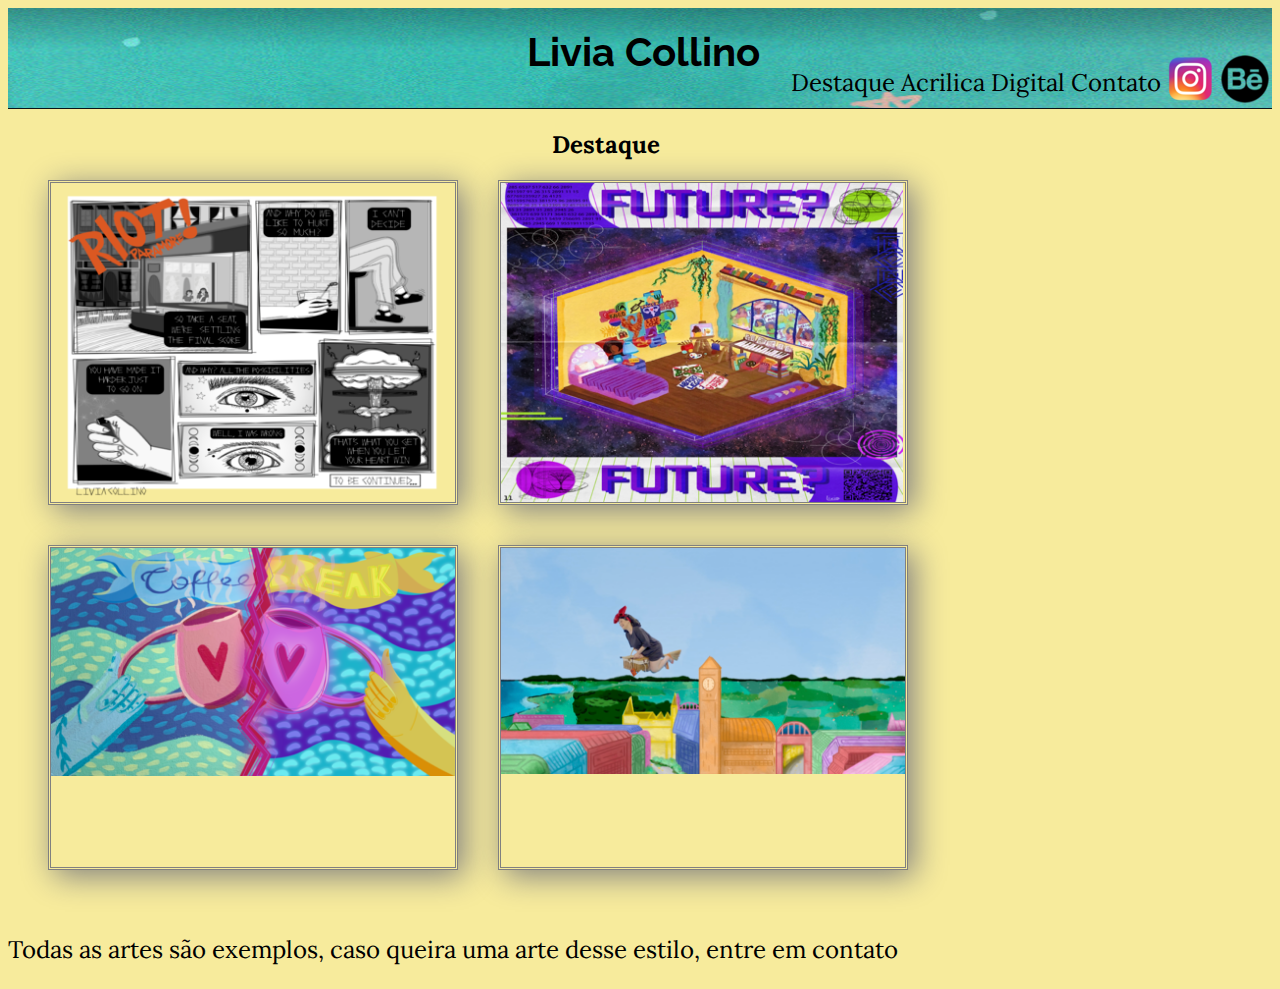
<file: index.html>
<!DOCTYPE html>
<html>

<head>
  <meta charset="utf-8">
  <meta name="viewport" content="width=device-width,initial-scale=1.0">
  <title>Livia Collino Destaque</title>
  <link href="style.css" rel="stylesheet" type="text/css" />
  <link rel="preconnect" href="https://fonts.googleapis.com">
  <link rel="preconnect" href="https://fonts.gstatic.com" crossorigin>
  <link href="https://fonts.googleapis.com/css2?family=Lora:ital@1&display=swap" rel="stylesheet">
  <link rel="preconnect" href="https://fonts.googleapis.com">
  <link rel="preconnect" href="https://fonts.gstatic.com" crossorigin>
  <link href="https://fonts.googleapis.com/css2?family=Raleway:wght@100&display=swap" rel="stylesheet">
</head>

<body>
  <header class="cabeçalho">
    <h1 class="titulo"> Livia Collino </h1>
    <nav class="banner">

      <a href="index.html" class="topico"> Destaque</a>
      <a href="Acrilica.html" class="topico"> Acrilica</a>
      <a href="Digital.html" class="topico"> Digital</a>
      <a href="Contato.html" class="topico"> Contato</a>
      <a target="-blank" href="https://www.instagram.com/livia.collino/" class="topico" id="logo1"> <img src="./imagens/instagram.png"> </a>
      <a target="-blank" href="https://www.behance.net/liviacollino" class="topico" id="logo2"> <img src="./imagens/behance.png"></a>
    </nav>

  </header>
  <main class="conteudo">
    <h2 class="subtitulo">Destaque</h2>
    <div class="artesdiv">
      <div class="divarte"> <a target="-blank" href="https://www.instagram.com/p/CRtudZuHqfb/" class="arte"> <img src="./imagens/Riot.png"> </a> </div>
      <div class="divarte"> <a target="-blank" href="https://www.instagram.com/p/CUVTOLDrXZF/" class="arte"> <img src="./imagens/livia_collino.png"> </a> </div>
      <div class="divarte"> <a target="-blank" href="https://www.behance.net/gallery/140211699/Concept-para-Forbes" class="arte"> <img src="./imagens/Arte Final_Prancheta 1 (1).png"> </a> </div>
      <div class="divarte"> <a target="-blank" href="https://www.youtube.com/watch?v=JF4BG6EK8fM" class="arte"> <img src="./imagens/Captura de Tela 2022-04-24 às 21.55.56 (1).png"> </a> </div>
      
      </div>
  </main>
<footer class="rodape">
  <p> Todas as artes são exemplos, caso queira uma arte desse estilo, entre em contato</p>
</footer>
</body>

</html>
</file>
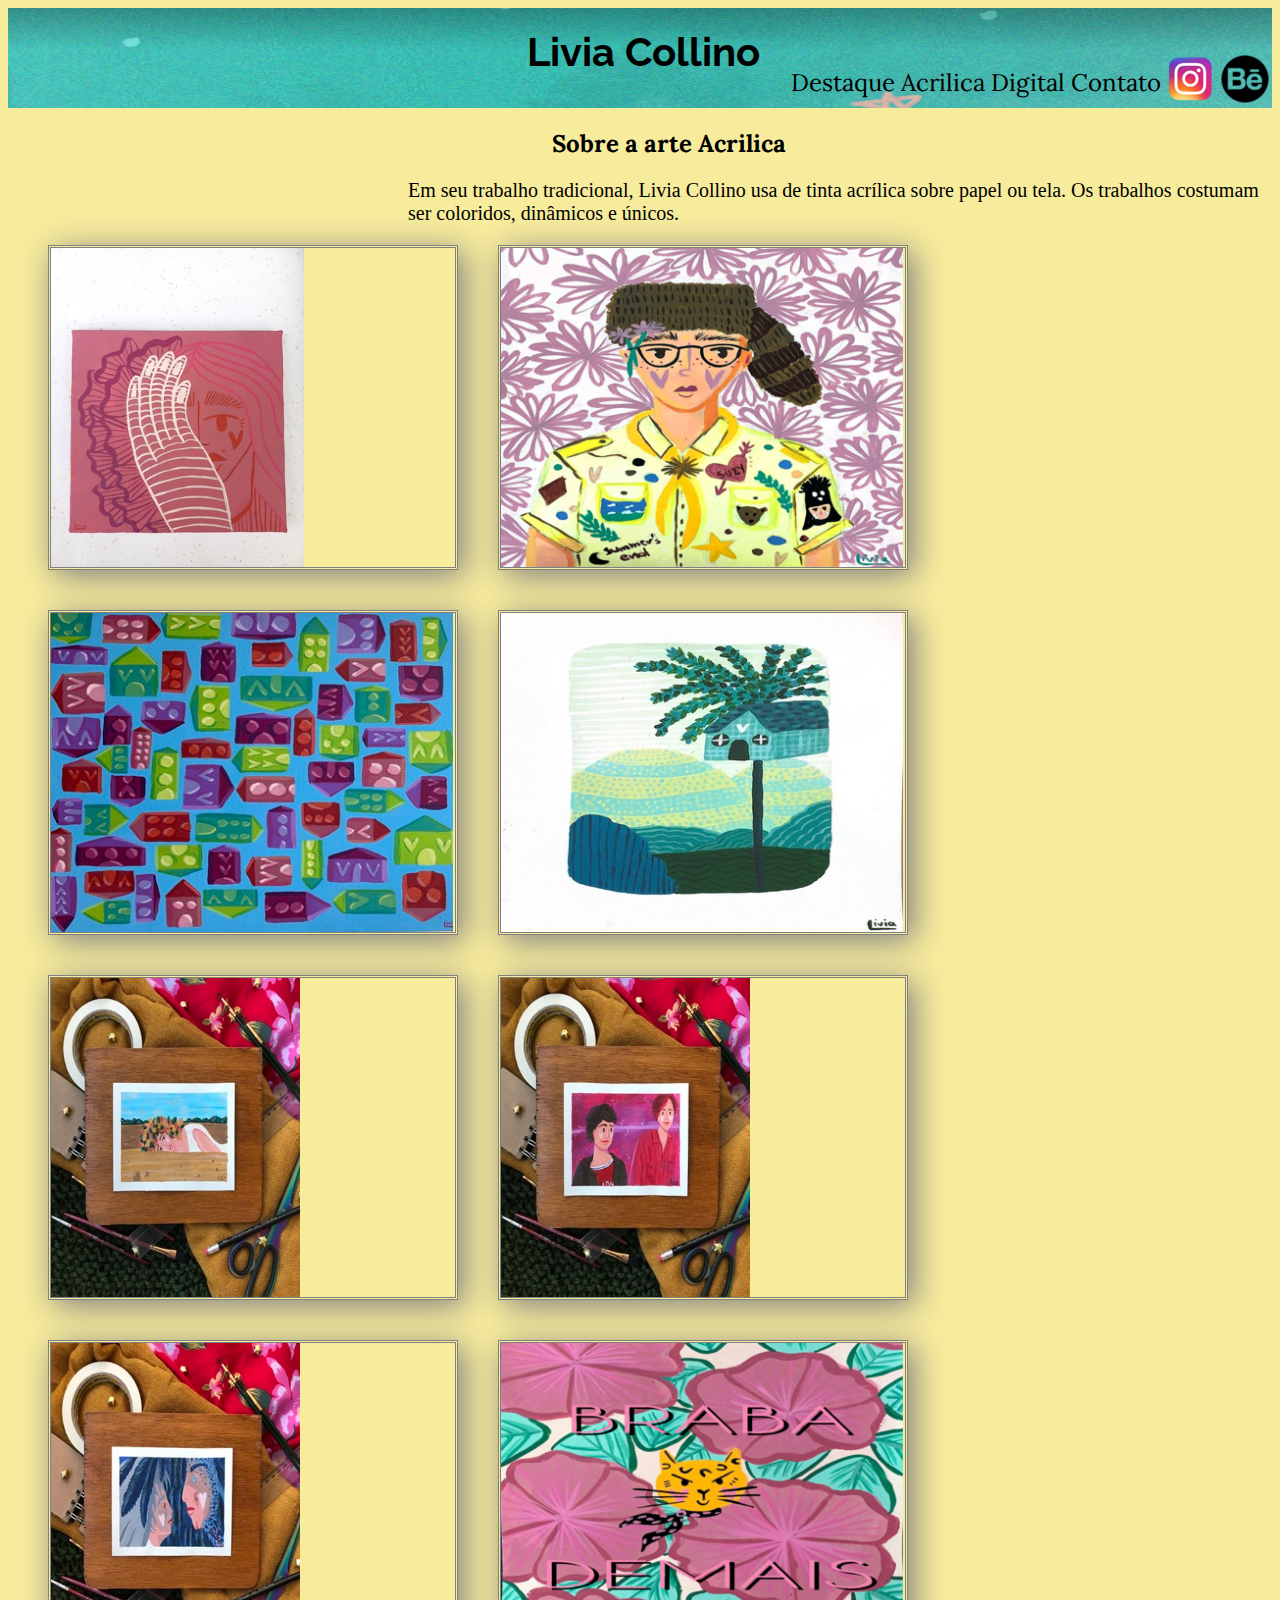
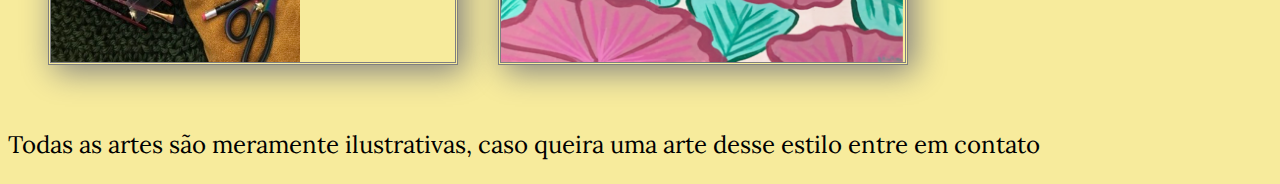
<file: Acrilica.html>
<!DOCTYPE html>
<html>

<head>
  <meta charset="utf-8">
  <meta name="viewport" content="width=device-width,initial-scale=1.0">
  <title>Livia Collino Acrilica</title>
  <link href="style.css" rel="stylesheet" type="text/css" />
  <link rel="preconnect" href="https://fonts.googleapis.com">
  <link rel="preconnect" href="https://fonts.gstatic.com" crossorigin>
  <link href="https://fonts.googleapis.com/css2?family=Lora:ital@1&display=swap" rel="stylesheet">
  <link rel="preconnect" href="https://fonts.googleapis.com">
  <link rel="preconnect" href="https://fonts.gstatic.com" crossorigin>
  <link href="https://fonts.googleapis.com/css2?family=Raleway:wght@100&display=swap" rel="stylesheet">
</head>

<body>
  <header class="cabeçalho">
    <h1 class="titulo"> Livia Collino </h1>
    <nav class="banner">

      <a href="index.html" class="topico"> Destaque</a>
      <a href="Acrilica.html" class="topico"> Acrilica</a>
      <a href="Digital.html" class="topico"> Digital</a>
      <a href="Contato.html" class="topico"> Contato</a>
      <a target="-blank" href="https://www.instagram.com/livia.collino/" class="topico" id="logo1"> <img src="./imagens/instagram.png"> </a>
      <a target="-blank" href="https://www.behance.net/liviacollino" class="topico" id="logo2"> <img src="./imagens/behance.png"></a>
    </nav>

  </header>
  <main>
    <h2 class="subtitulo"> Sobre a arte Acrilica </h2>
    <p class="paragrafo"> Em seu trabalho tradicional, Livia Collino usa de tinta acrílica sobre papel ou tela. Os trabalhos costumam ser coloridos, dinâmicos e únicos.</p>
        <div class="artesdiv">
          <div class="divarte"> <a target="-blank" href="https://www.instagram.com/p/CZNWf5zPSg7/" class="arte"> <img src="./imagens/20220126_164102.jpg"> </a> </div>
          <div class="divarte"> <a target="-blank"  href="https://www.instagram.com/p/CVBBUFVr2yS/" class="arte"> <img src="./imagens/budapeste.png"> </a> </div>
          <div class="divarte"> <a target="-blank" href="https://www.instagram.com/p/CclF_8Yr_zr/" class="arte"> <img src="./imagens/IMG-7229.jpg"> </a> </div>
          <div class="divarte"> <a target="-blank" href="https://www.instagram.com/p/CUvBpY6rqnc/" class="arte"> <img src="./imagens/IMG_5384.jpg"> </a> </div>

          <div class="divarte"> <a target="-blank" href="https://www.instagram.com/p/CNiBPgQnfPV/" class="arte"> <img src="./imagens/IMG_9019.jpg"> </a> </div>
          <div class="divarte"> <a target="-blank" href="https://www.instagram.com/p/COQfVRBHpxy/" class="arte"> <img src="./imagens/IMG_9039.jpg"> </a> </div>
          <div class="divarte"> <a target="-blank" href="https://www.instagram.com/p/CP02yj3n0Ak/" class="arte"> <img src="./imagens/IMG_9058.jpg"> </a> </div>
          <div class="divarte"> <a target="-blank" href="https://www.instagram.com/p/CavEUeXPcGa/" class="arte"> <img src="./imagens/Desafio Lais Desenha_Prancheta 1.png"> </a> </div>
           
           </div>
  </main>
  <footer class="rodape">
    <p> Todas as artes são meramente ilustrativas, caso queira uma arte desse estilo entre em contato</p>
  </footer>
</body>

</html>
</file>
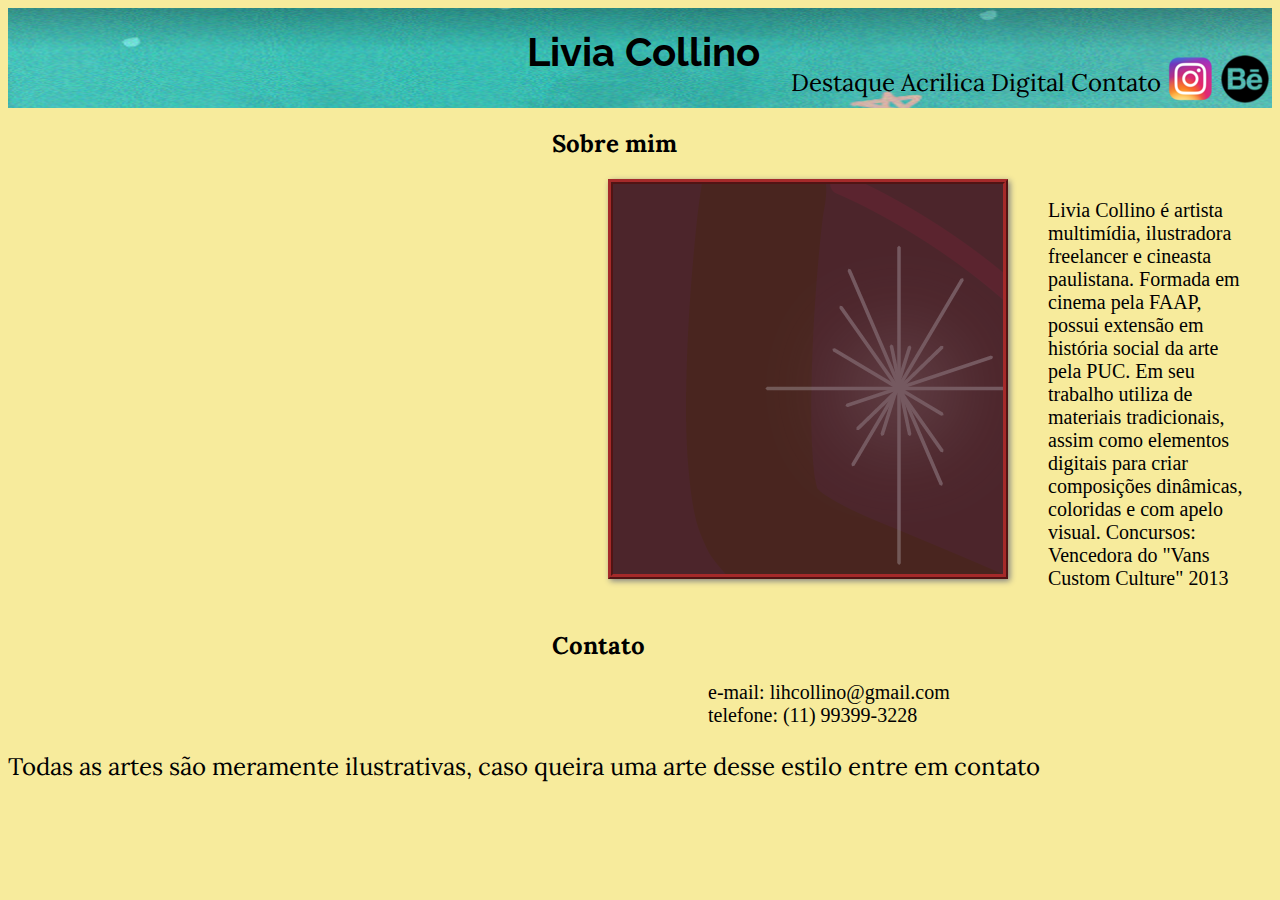
<file: Contato.html>
<!DOCTYPE html>
<html>

<head>
  <meta charset="utf-8">
  <meta name="viewport" content="width=device-width,initial-scale=1.0">
  <title>Livia Collino Contato</title>
  <link href="style.css" rel="stylesheet" type="text/css" />
  <link rel="preconnect" href="https://fonts.googleapis.com">
  <link rel="preconnect" href="https://fonts.gstatic.com" crossorigin>
  <link href="https://fonts.googleapis.com/css2?family=Lora:ital@1&display=swap" rel="stylesheet">
  <link rel="preconnect" href="https://fonts.googleapis.com">
  <link rel="preconnect" href="https://fonts.gstatic.com" crossorigin>
  <link href="https://fonts.googleapis.com/css2?family=Raleway:wght@100&display=swap" rel="stylesheet">
</head>

<body>
  <header class="cabeçalho">
    <h1 class="titulo"> Livia Collino </h1>
    <nav class="banner">

      <a href="index.html" class="topico"> Destaque</a>
      <a href="Acrilica.html" class="topico"> Acrilica</a>
      <a href="Digital.html" class="topico"> Digital</a>
      <a href="Contato.html" class="topico"> Contato</a>
      <a target="-blank" href="https://www.instagram.com/livia.collino/" class="topico" id="logo1"> <img src="./imagens/instagram.png"> </a>
      <a target="-blank" href="https://www.behance.net/liviacollino" class="topico" id="logo2"> <img src="./imagens/behance.png"></a>
    </nav>

  </header>
  <main>
      <h2 class="subtitulo">Sobre mim</h2>
        <div class="foto_com_texto"> 
            <div class="foto_de_perfil">
              
            </div>

            <div class="sobre">
                <p>
                  Livia Collino é artista multimídia, ilustradora freelancer e cineasta paulistana. Formada em cinema pela FAAP, possui extensão em história social da arte pela PUC.

                  Em seu trabalho utiliza de materiais tradicionais, assim como elementos digitais para criar composições dinâmicas, coloridas e com apelo visual.
                  
                  
                  Concursos:
                  
                  Vencedora do "Vans Custom Culture" 2013
                </p>
            </div>
        </div>
        <h2 class="subtitulo"> Contato</h2>
        <p class="paragrafo1">
          e-mail: lihcollino@gmail.com<br>
          telefone: (11) 99399-3228
        </p>
  </main>
  <footer class="rodape">
    <p> Todas as artes são meramente ilustrativas, caso queira uma arte desse estilo entre em contato</p>
  </footer>
</body>

</html>
</file>
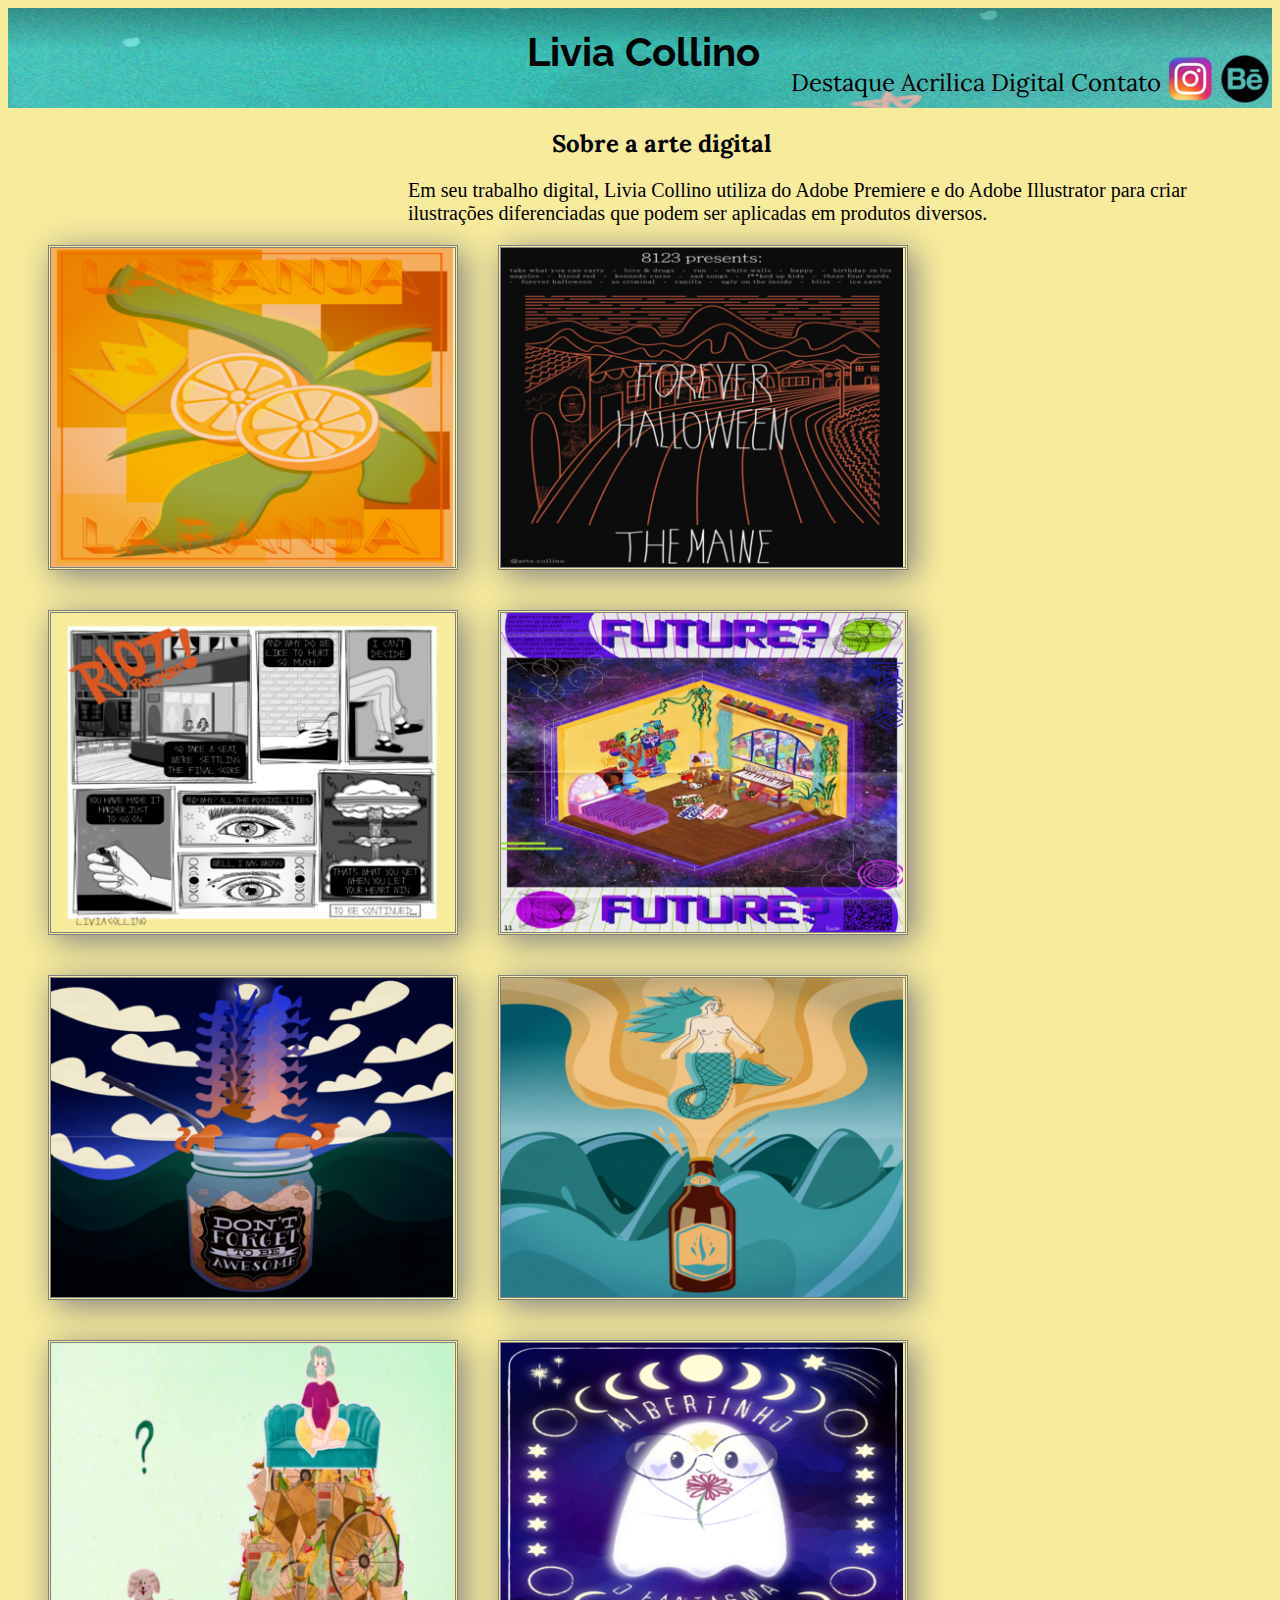
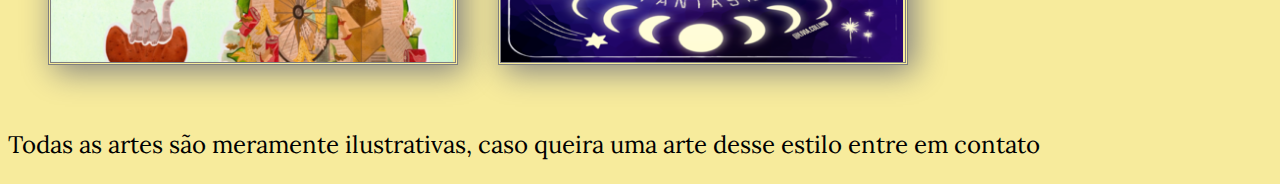
<file: Digital.html>
<!DOCTYPE html>
<html>

<head>
  <meta charset="utf-8">
  <meta name="viewport" content="width=device-width,initial-scale=1.0">
  <title>Livia Collino Digital</title>
  <link href="style.css" rel="stylesheet" type="text/css" />
  <link rel="preconnect" href="https://fonts.googleapis.com">
  <link rel="preconnect" href="https://fonts.gstatic.com" crossorigin>
  <link href="https://fonts.googleapis.com/css2?family=Lora:ital@1&display=swap" rel="stylesheet">
  <link rel="preconnect" href="https://fonts.googleapis.com">
  <link rel="preconnect" href="https://fonts.gstatic.com" crossorigin>
  <link href="https://fonts.googleapis.com/css2?family=Raleway:wght@100&display=swap" rel="stylesheet">
</head>

<body>
  <header class="cabeçalho">
    <h1 class="titulo"> Livia Collino </h1>
    <nav class="banner">

      <a href="index.html" class="topico"> Destaque</a>
      <a href="Acrilica.html" class="topico"> Acrilica</a>
      <a href="Digital.html" class="topico"> Digital</a>
      <a href="Contato.html" class="topico"> Contato</a>
      <a target="-blank" href="https://www.instagram.com/livia.collino/" class="topico" id="logo1"> <img src="./imagens/instagram.png"> </a>
      <a target="-blank" href="https://www.behance.net/liviacollino" class="topico" id="logo2"> <img src="./imagens/behance.png"></a>
    </nav>

  </header>
  <main>
    <h2 class="subtitulo"> Sobre a arte digital </h2>
    <p class="paragrafo"> Em seu trabalho digital, Livia Collino utiliza do Adobe Premiere e do Adobe Illustrator para criar ilustrações diferenciadas que podem ser aplicadas em produtos diversos.</p>
        <div class="artesdiv">
          <div class="divarte"> <a target="-blank" href="https://www.instagram.com/p/CTxJMe0raab/" class="arte"> <img src="./imagens/laranja 1.png"> </a> </div>
          <div class="divarte"> <a target="-blank" href="https://www.instagram.com/p/CQ9j7RFhfKU/" class="arte"> <img src="./imagens/the maine 5.1.png"> </a> </div>
          <div class="divarte"> <a target="-blank" href="https://www.instagram.com/p/CRtudZuHqfb/" class="arte"> <img src="./imagens/Riot.png"> </a> </div>
          <div class="divarte"> <a target="-blank" href="https://www.instagram.com/p/CUVTOLDrXZF/" class="arte"> <img src="./imagens/livia_collino.png"> </a> </div>

          <div class="divarte"> <a target="-blank" href="https://www.instagram.com/p/CSheLpEHkGd/" class="arte"> <img src="./imagens/copo 1.png"> </a> </div>
          <div class="divarte"> <a target="-blank" href="https://www.instagram.com/p/CN8TSX9n_XQ/" class="arte"> <img src="./imagens/praya.png"> </a> </div>
          <div class="divarte"> <a target="-blank" href="https://www.behance.net/gallery/108144991/Ilustracoes-para-marca-A-Matilha" class="arte"> <img src="./imagens/Captura de Tela 2020-11-19 às 19.28.21.png"> </a> </div>
          <div class="divarte"> <a target="-blank" href="https://www.instagram.com/p/CUaYltULs7z/" class="arte"> <img src="./imagens/fantasminha_Prancheta 1.png"> </a> </div>
          
           </div>
  </main>
  <footer class="rodape">
    <p> Todas as artes são meramente ilustrativas, caso queira uma arte desse estilo entre em contato</p>
  </footer>
</body>

</html>
</file>
<file: style.css>
* {
  box-sizing: border-box;

}

body {
  background: #f7eb9c;
  overflow-x: hidden;
}

.topico {
  flex-direction: row;
  margin-left: 3px;
  margin-right: 3px;
  align-items: flex-end;
  color: black;
  font-size: 24px;
  font-family: 'Lora', serif;
  right: 30%;
}

.banner {
  display: flex;
  flex-direction: row;
  align-items: center;
  justify-content: flex-end;
}

.esticada {
  margin: 0%;
  padding: 0%;
  user-select: none;
  pointer-events: none;
}

.arte {
  max-width: 100%;
  max-height: 100%;

}

img {
  max-width: 100%;
  max-height: 100%;
  object-fit: contain;
}

.titulo {
  margin: 0;
  text-align: center;
  position: relative;
  left: 45%;
  width: 100px;
  margin-left: -50px;
  top: 20px;
  font-size: 40px;
  white-space: nowrap;
  user-select: none;
  pointer-events: none;
  font-family: 'Raleway', sans-serif;
}

.subtitulo {
  position: relative;
  left: 43%;
  font-family: 'Lora', serif;
  user-select: none;
  pointer-events: none;
}

.cabeçalho {
  background-image: url('./imagens/banner1.png');
  gap: 12px;
  height: 100px;
  background-repeat: no-repeat;
}

.artesdiv {
  padding: 0%;
  display: flex;
  flex-wrap: wrap;
}
.paragrafo{
  margin-left: 400px;
  font-size: 20px;
}
.paragrafo1{
  margin-left: 700px;
  font-size: 20px;
}
.divarte {
  border-style: double;
  border-color: gray;
  border-width: 3px;
  width: 410px;
  height: 325px;
  margin-left: 40px;
  box-shadow: 6px 6px 30px gray;
  margin-bottom: 40px;
}

.conteudo {
  border-top: 0.4px solid #0b1318;
}

a {
  text-decoration: none;
  overflow-x: hidden;
}

.foto_de_perfil {
  right: 50%;
  margin-right: 40px;
  margin-left: 600px;
  background-image: url('./imagens/ilustra_de_perfil.png');
  border-style: ridge;
  border-width: 2px;
  height: 400px;
  width: 400px;
  transition: 1s;
  background-repeat: no-repeat;
  border-width: 5px;
  border-color: brown;
  box-shadow: 2px 2px 6px gray;
}

.foto_de_perfil:hover {
  background-image: url('./imagens/perfil.jpg');
  background-repeat: no-repeat;
}

.foto_com_texto {
  display: flex;

}

.sobre {
  margin-right: 10px;
  overflow-x: hidden;
  width: 200px;
  font-size: 20px;

}

.arte_com_texto {
  display: flex;
  overflow-x: hidden;
}

.arte_site {
  margin-left: 420px;
  margin-right: 40px;
  border-style: ridge;
  height: 400px;
  width: 2200px;
  background-repeat: no-repeat;
  border-width: 3px;
  border-color: rgb(233, 8, 8);
  box-shadow: 2px 2px 1px gray;
  overflow-x: hidden;
}

.sobre_arte {
  margin-top: 100px;
}


.rodape {
  margin-left: 00px;
  font-size: 24px;
  font-family: 'Lora', serif;
  ;
}

@media screen and (max-width:500px) {
  .subtitulo {
    position: relative;
    left: 10%;
    font-family: 'Lora', serif;
    user-select: none;
    pointer-events: none;
    margin-top: 40px;
  }

  .topico {
    flex-wrap: wrap;
    margin-left: 1px;
    margin-right: 1px;
    color: black;
    font-size: 20px;
    font-family: 'Lora', serif;
  }

  .banner {
    display: flex;
    flex-direction: column;
    justify-content: flex-end;
  }

  .divarte {
    border-style: double;
    border-color: gray;
    border-width: 3px;
    width: 410px;
    height: 325px;
    margin-left: 1px;
    box-shadow: 6px 6px 30px gray;
    margin-bottom: 40px;
    margin-top: 60px;
    max-width: 100%;
    max-height: 100%;
    object-fit: contain;
  }

  .cabeçalho {
    background-image: url('./imagens/banner1.png');
    height: 250px;
    width: 340px;
  }

  .titulo {
    margin: 0;
    position: relative;
    left: 20%;
    width: 100px;
    margin-left: -50px;
    top: 10px;
    font-size: 40px;
    white-space: nowrap;
    user-select: none;
    pointer-events: none;
    font-family: 'Raleway', sans-serif;
  }

  .foto_de_perfil {
    margin-left: 1px;
    margin-right: 10px;
    border-style: ridge;
    border-width: 2px;
    height: 300px;
    width: 250px;
    transition: 1s;
    background-repeat: no-repeat;
    border-width: 5px;
    border-color: brown;
    box-shadow: 2px 2px 1px gray;
  }


  .foto_com_texto {
    display: flex;
    flex-direction: column;

  }

  .arte_site {
    margin-left: 2px;
    margin-right: 2px;
    border-style: ridge;
    height: 200px;
    width: 240px;
    border-width: 3px;
    border-color: rgb(233, 8, 8);
    box-shadow: 2px 2px 1px gray;
    overflow-x: hidden;
  }

  .arte_com_texto {
    display: flex;
    flex-direction: column;
    overflow-x: hidden;
    left: 1%;
  }

  .conteudo {
    border-top: 0.4px solid #0b1318;
  }

  img {
    max-width: 100%;
    max-height: 100%;
    object-fit: contain;
  }

  .rodape {
    margin-left: 20px;
    font-size: 24px;
    font-family: 'Lora', serif;
    ;
  }
  .paragrafo{
    margin-left: 40px;
    font-size: 20px;
  }
  .paragrafo1{
    margin-left: 70px;
    font-size: 20px;
  }
}
</file>
